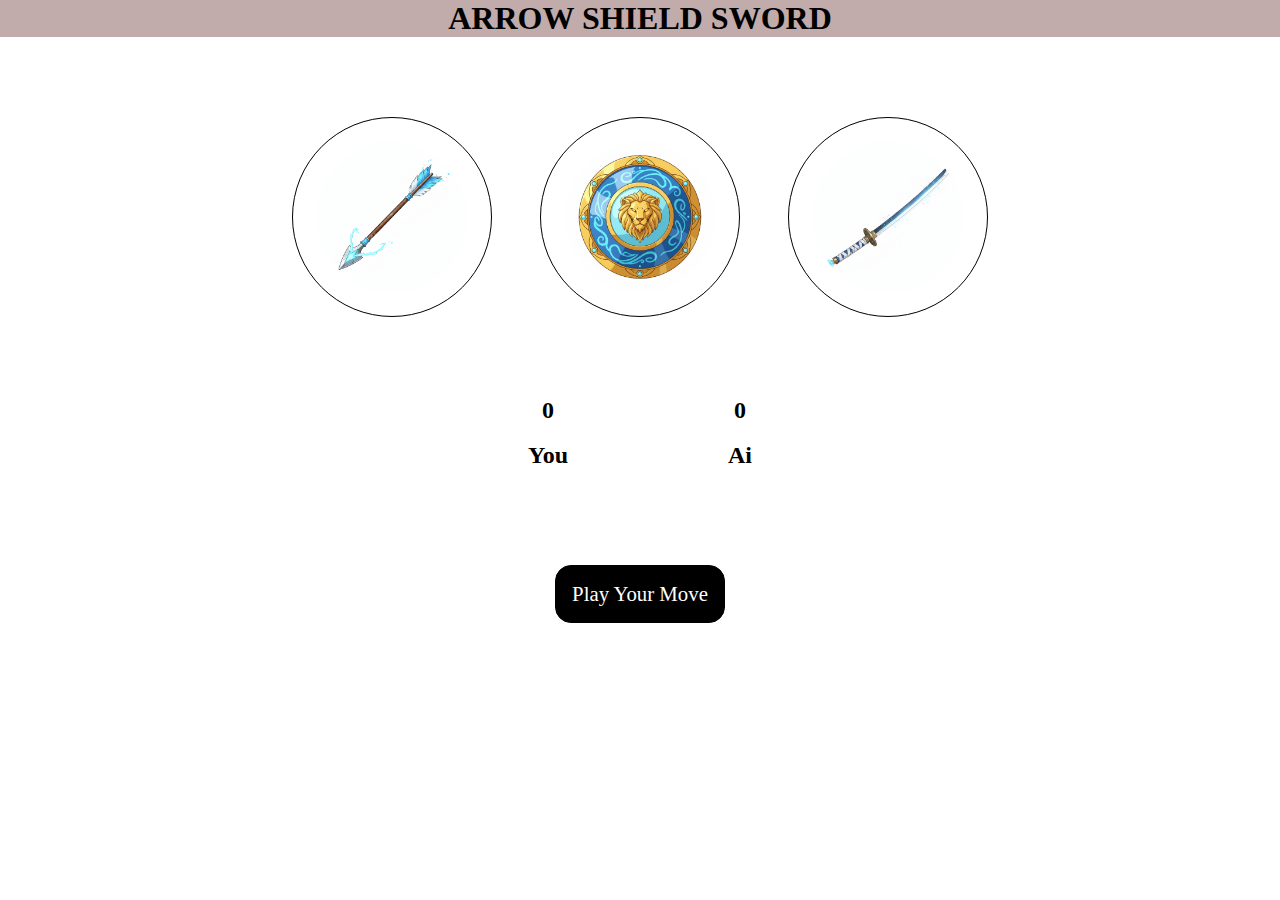
<file: rock,paper,scissor/index.html>
<!DOCTYPE html>
<html lang="en">
<head>
    <meta charset="UTF-8">
    <meta name="viewport" content="width=device-width, initial-scale=1.0">
    <title>ARROW SHIELD SWORD</title>
    <link rel="stylesheet" href="style.css">
</head>
<body>
    <h1>ARROW SHIELD SWORD</h1>
    <div class="choices">
    <div class="choice" id="arrow">
        <img src="./images/arrow.png" alt="arrow">
    </div>
    <div class="choice" id="shield">
        <img src="./images/shield.png" alt="shield">
    </div>
    <div class="choice" id="sword">
        <img src="./images/sword.png" alt="sword">
    </div>
    </div>
    <div class="score-board">
        <div class="score">
            <p id="user-score">0</p><br>
            <p>You</p>
        </div>
        <div class="score">
            <p id="comp-score">0</p><br>
            <p>Ai</p>
        </div>
    </div>
    <div class="message-container">
        <p id="msg">Play Your Move</p>
    </div>
</body>
<script src="script.js"></script>
</html>
</file>
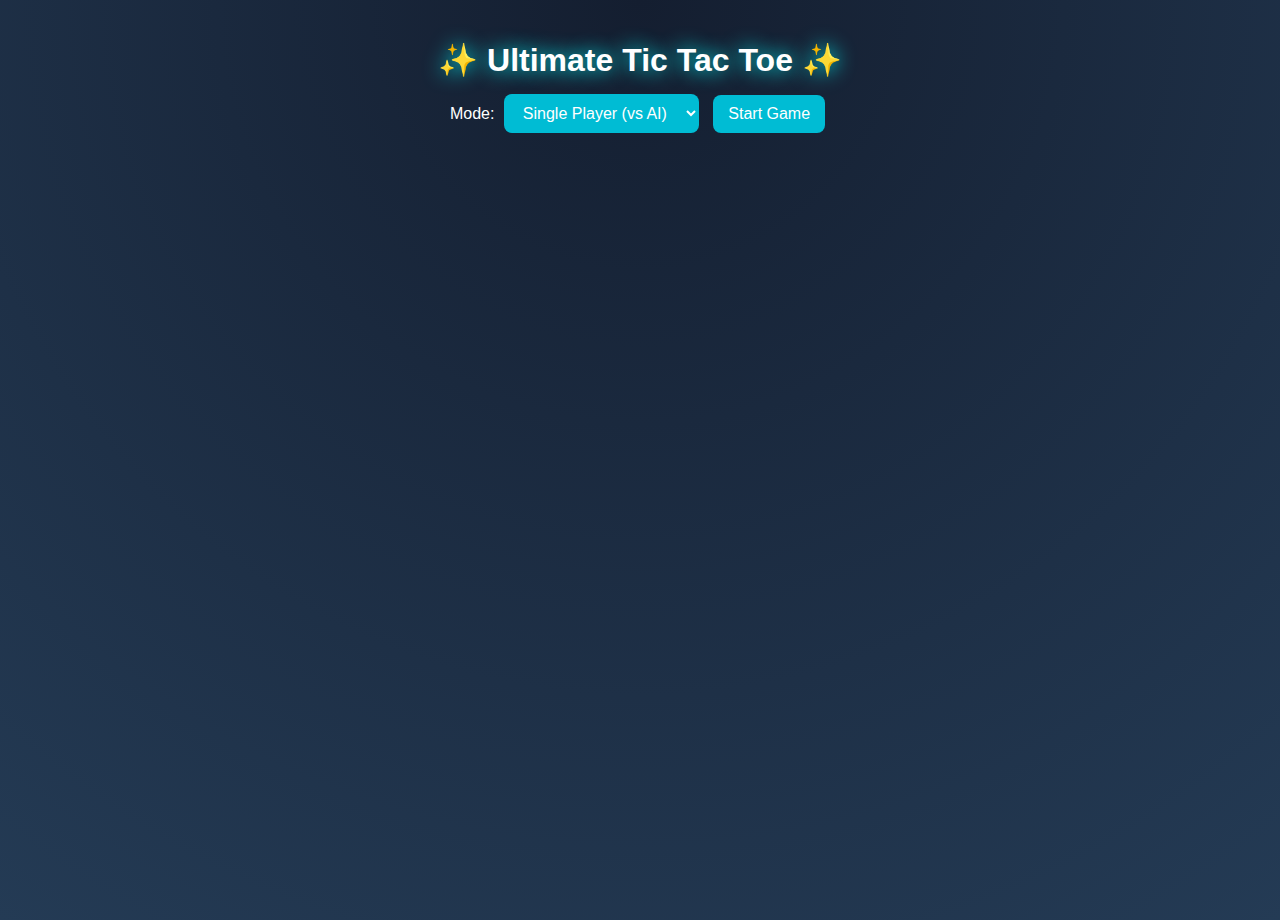
<file: TICK tac toe/index.html>
<!DOCTYPE html>
<html lang="en">
<head>
  <meta charset="UTF-8" />
  <meta name="viewport" content="width=device-width, initial-scale=1.0"/>
  <title>Ultimate Tic Tac Toe</title>
  <style>
    body {
      margin: 0;
      font-family: 'Poppins', sans-serif;
      background: radial-gradient(circle at top, #141e30, #243b55);
      color: #fff;
      display: flex;
      flex-direction: column;
      align-items: center;
      justify-content: flex-start;
      min-height: 100vh;
      padding-top: 20px;
    }

    h1 {
      text-shadow: 0 0 20px #00ffff;
      text-align: center;
      margin-bottom: 10px;
    }

    select, button {
      padding: 10px 15px;
      border: none;
      border-radius: 8px;
      background: #00bcd4;
      color: white;
      cursor: pointer;
      margin: 5px;
      font-size: 1rem;
    }

    .board {
      display: grid;
      gap: 6px;
      margin-top: 15px;
      justify-content: center;
      align-content: center;
      max-width: 40vw;
    }

    .cell {
      background: rgba(255,255,255,0.15);
      border-radius: 8px;
      display: flex;
      justify-content: center;
      align-items: center;
      aspect-ratio: 1 / 1;
      color: #00e5ff;
      cursor: pointer;
      transition: background 0.3s, transform 0.1s;
      user-select: none;
    }

    .cell:hover {
      background: rgba(255,255,255,0.25);
      transform: scale(1.05);
    }

    .winner {
      margin-top: 15px;
      text-shadow: 0 0 10px #00ff88;
      font-size: 1.1em;
      text-align: center;
    }

    @media (max-width: 600px) {
      h1 { font-size: 1.3rem; }
      select, button { font-size: 0.9rem; padding: 8px 10px; }
    }
  </style>
</head>
<body>

  <h1>✨ Ultimate Tic Tac Toe ✨</h1>

  <div class="controls">
    <label for="mode">Mode:</label>
    <select id="mode">
      <option value="1">Single Player (vs AI)</option>
      <option value="2">2 Players (3×3)</option>
      <option value="3">3 Players (4×4)</option>
      <option value="4">4 Players (6×6)</option>
    </select>
    <button id="startBtn">Start Game</button>
  </div>

  <div class="board" id="board"></div>
  <div class="winner" id="winner"></div>
  <button id="resetBtn" style="display:none;">Restart</button>

  <script>
    const board = document.getElementById("board");
    const winnerText = document.getElementById("winner");
    const resetBtn = document.getElementById("resetBtn");
    const startBtn = document.getElementById("startBtn");
    const modeSelect = document.getElementById("mode");

    const symbols = ["❌", "⭕", "🟡", "🟢"];
    let mode, players, gameState, currentPlayer, gameActive, boardSize;

    startBtn.addEventListener("click", startGame);
    resetBtn.addEventListener("click", startGame);

    function startGame() {
      board.innerHTML = "";
      winnerText.textContent = "";
      resetBtn.style.display = "none";
      mode = parseInt(modeSelect.value, 10);
      players = symbols.slice(0, mode);
      currentPlayer = 0;
      gameActive = true;

      // Set board size dynamically
      if (mode === 1 || mode === 2) boardSize = 3;
      else if (mode === 3) boardSize = 4;
      else boardSize = 6;

      gameState = Array(boardSize * boardSize).fill("");

      // Adjust cell size dynamically
      const cellSize = Math.min(80 / boardSize, 20); // vw unit for responsive sizing
      board.style.gridTemplateColumns = `repeat(${boardSize}, minmax(30px, ${cellSize}vw))`;

      for (let i = 0; i < boardSize * boardSize; i++) {
        const cell = document.createElement("div");
        cell.classList.add("cell");
        cell.dataset.index = i;
        cell.style.fontSize = `${Math.max(1.2, 4.5 - boardSize * 0.5)}vw`; // ensure readable
        cell.addEventListener("click", handleClick);
        board.appendChild(cell);
      }
    }

    function handleClick(e) {
      const index = Number(e.target.dataset.index);
      if (!gameActive || gameState[index] !== "") return;

      gameState[index] = players[currentPlayer];
      e.target.textContent = players[currentPlayer];

      if (checkWinner()) {
        winnerText.textContent = `🎉 Player ${currentPlayer + 1} (${players[currentPlayer]}) Wins!`;
        gameActive = false;
        resetBtn.style.display = "block";
        return;
      }

      if (gameState.every(c => c !== "")) {
        winnerText.textContent = "🤝 Draw!";
        gameActive = false;
        resetBtn.style.display = "block";
        return;
      }

      // If single-player, let AI move after human (player 0) move
      if (mode === 1 && currentPlayer === 0) {
        currentPlayer = 1;
        aiMove();
        return;
      }

      currentPlayer = (currentPlayer + 1) % mode;
    }

    // Simple AI — tries to win or block using players[] symbols
    function aiMove() {
      if (!gameActive) return;
      const empty = gameState.map((v, i) => v === "" ? i : null).filter(v => v !== null);
      if (empty.length === 0) return;

      const aiSymbol = players[1] || symbols[1];
      const humanSymbol = players[0] || symbols[0];

      // Try to win
      for (let i of empty) {
        gameState[i] = aiSymbol;
        if (checkWinner()) {
          return finalizeAIMove(i, aiSymbol);
        }
        gameState[i] = "";
      }

      // Try to block human
      for (let i of empty) {
        gameState[i] = humanSymbol;
        if (checkWinner()) {
          gameState[i] = aiSymbol;
          return finalizeAIMove(i, aiSymbol);
        }
        gameState[i] = "";
      }

      // Else random
      const move = empty[Math.floor(Math.random() * empty.length)];
      finalizeAIMove(move, aiSymbol);
    }

    function finalizeAIMove(index, symbol) {
      if (index == null || !gameActive) return;
      setTimeout(() => {
        gameState[index] = symbol;
        if (board.children[index]) board.children[index].textContent = symbol;

        if (checkWinner()) {
          winnerText.textContent = "🤖 AI Wins!";
          gameActive = false;
          resetBtn.style.display = "block";
          return;
        }

        if (gameState.every(c => c !== "")) {
          winnerText.textContent = "🤝 Draw!";
          gameActive = false;
          resetBtn.style.display = "block";
          return;
        }

        currentPlayer = 0;
      }, 400);
    }

    // Check winner dynamically (any board size)
    function checkWinner() {
      const lines = [];

      // Rows
      for (let r = 0; r < boardSize; r++) {
        lines.push([...Array(boardSize).keys()].map(i => r * boardSize + i));
      }
      // Columns
      for (let c = 0; c < boardSize; c++) {
        lines.push([...Array(boardSize).keys()].map(i => i * boardSize + c));
      }
      // Diagonals
      lines.push([...Array(boardSize).keys()].map(i => i * (boardSize + 1)));
      lines.push([...Array(boardSize).keys()].map(i => (i + 1) * (boardSize - 1)));

      return lines.some(line => {
        const values = line.map(i => gameState[i]);
        return values[0] && values.every(v => v === values[0]);
      });
    }
  </script>
</body>
</html>
</file>
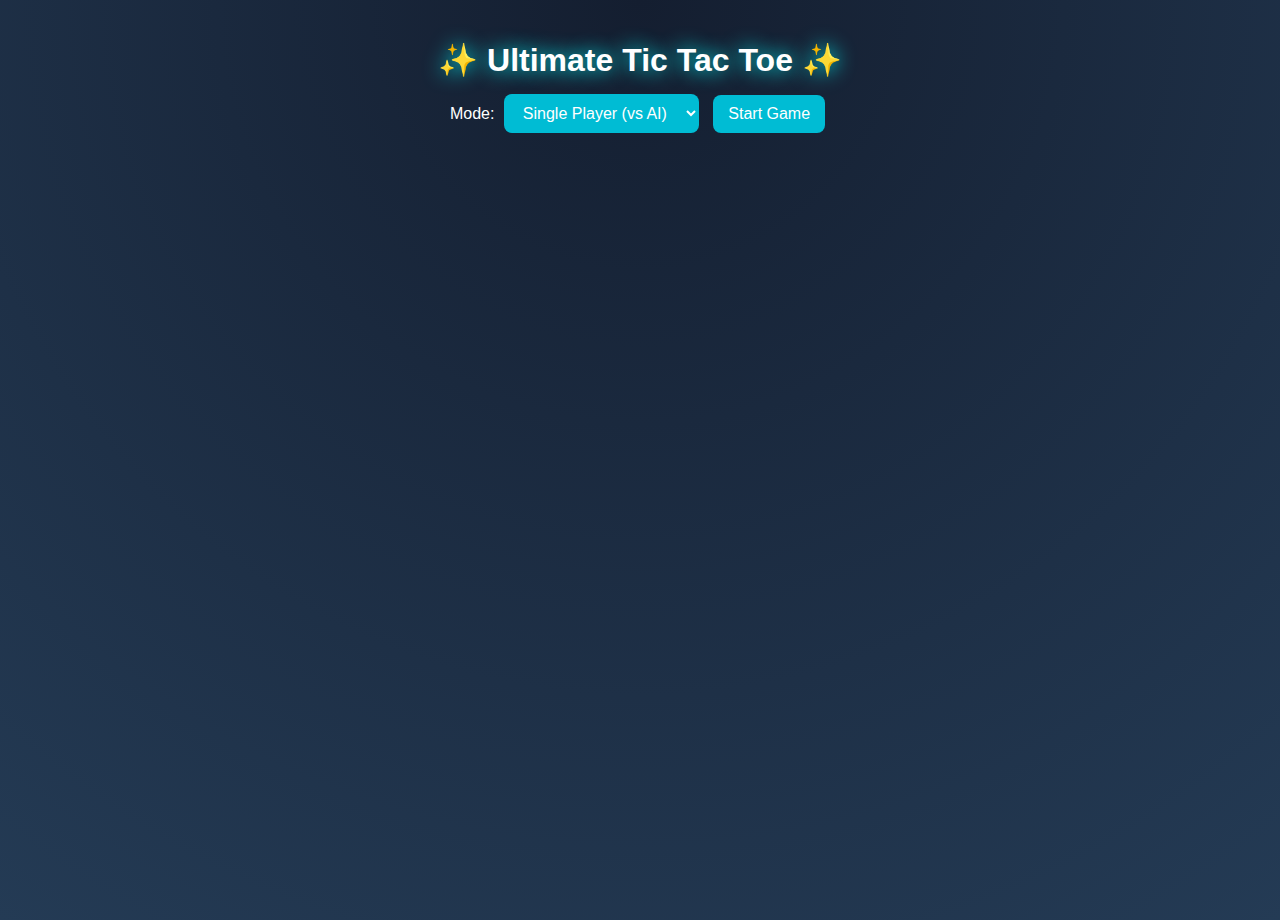
<file: TICK tac toe/index2.html>
<!DOCTYPE html>
<html lang="en">
<head>
<meta charset="UTF-8">
<meta name="viewport" content="width=device-width, initial-scale=1.0">
<title>Ultimate Tic Tac Toe</title>
<style>
  body {
    margin: 0;
    font-family: 'Poppins', sans-serif;
    background: radial-gradient(circle at top, #141e30, #243b55);
    color: #fff;
    display: flex;
    flex-direction: column;
    align-items: center;
    justify-content: flex-start;
    min-height: 100vh;
    padding-top: 20px;
  }

  h1 {
    text-shadow: 0 0 20px #00ffff;
    text-align: center;
    margin-bottom: 10px;
  }

  select, button {
    padding: 10px 15px;
    border: none;
    border-radius: 8px;
    background: #00bcd4;
    color: white;
    cursor: pointer;
    margin: 5px;
    font-size: 1rem;
  }

  .board {
    display: grid;
    gap: 6px;
    margin-top: 15px;
    justify-content: center;
    align-content: center;
    max-width: 40vw;
  }

  .cell {
    background: rgba(255,255,255,0.15);
    border-radius: 8px;
    display: flex;
    justify-content: center;
    align-items: center;
    aspect-ratio: 1 / 1;
    color: #00e5ff;
    cursor: pointer;
    transition: background 0.3s, transform 0.1s;
    user-select: none;
  }

  .cell:hover {
    background: rgba(255,255,255,0.25);
    transform: scale(1.05);
  }

  .winner {
    margin-top: 15px;
    text-shadow: 0 0 10px #00ff88;
    font-size: 1.1em;
    text-align: center;
  }

  @media (max-width: 600px) {
    h1 { font-size: 1.3rem; }
    select, button { font-size: 0.9rem; padding: 8px 10px; }
  }
</style>
</head>
<body>

<h1>✨ Ultimate Tic Tac Toe ✨</h1>

<div class="controls">
  <label for="mode">Mode:</label>
  <select id="mode">
    <option value="1">Single Player (vs AI)</option>
    <option value="2">2 Players (3×3)</option>
    <option value="3">3 Players (4×4)</option>
    <option value="4">4 Players (6×6)</option>
  </select>
  <button id="startBtn">Start Game</button>
</div>

<div class="board" id="board"></div>
<div class="winner" id="winner"></div>
<button id="resetBtn" style="display:none;">Restart</button>

<script>
  const board = document.getElementById("board");
  const winnerText = document.getElementById("winner");
  const resetBtn = document.getElementById("resetBtn");
  const startBtn = document.getElementById("startBtn");
  const modeSelect = document.getElementById("mode");

  const symbols = ["❌", "⭕", "🟡", "🟢"];
  let mode, players, gameState, currentPlayer, gameActive, boardSize;

  startBtn.addEventListener("click", startGame);
  resetBtn.addEventListener("click", startGame);

  function startGame() {
    board.innerHTML = "";
    winnerText.textContent = "";
    resetBtn.style.display = "none";
    mode = parseInt(modeSelect.value);
    players = symbols.slice(0, mode);
    currentPlayer = 0;
    gameActive = true;

    // Set board size dynamically
    if (mode === 1 || mode === 2) boardSize = 3;
    else if (mode === 3) boardSize = 4;
    else boardSize = 6;

    gameState = Array(boardSize * boardSize).fill("");

    // Adjust cell size dynamically
    const cellSize = Math.min(80 / boardSize, 20); // ensure fit for mobile
    
    // ⬇️ CORRECTED THIS LINE (Used backticks ``)
    board.style.gridTemplateColumns = `repeat(${boardSize}, minmax(30px, ${cellSize}vw))`;

    for (let i = 0; i < boardSize * boardSize; i++) {
      const cell = document.createElement("div");
      cell.classList.add("cell");
      cell.dataset.index = i;
      
      // ⬇️ CORRECTED THIS LINE (Used backticks ``)
      cell.style.fontSize = `${4.5 - boardSize * 0.5}vw`; // smaller on bigger boards
      
      cell.addEventListener("click", handleClick);
      board.appendChild(cell);
    }
  }

  function handleClick(e) {
    const index = e.target.dataset.index;
    if (!gameActive || gameState[index] !== "") return;

    gameState[index] = players[currentPlayer];
    e.target.textContent = players[currentPlayer];

    if (checkWinner()) {
      winnerText.textContent = `🎉 Player ${currentPlayer + 1} (${players[currentPlayer]}) Wins!`;
      gameActive = false;
      resetBtn.style.display = "block";
      return;
    }

    if (gameState.every(c => c !== "")) {
      winnerText.textContent = "🤝 Draw!";
      gameActive = false;
      resetBtn.style.display = "block";
      return;
    }

    if (mode === 1 && currentPlayer === 0) {
      currentPlayer = 1;
      aiMove();
      return;
    }

    currentPlayer = (currentPlayer + 1) % mode;
  }

  // Smarter AI — tries to win or block
  function aiMove() {
    const empty = gameState.map((v,i)=>v===""?i:null).filter(v=>v!==null);

    // Try to win
    for (let i of empty) {
      gameState[i] = symbols[1];
      if (checkWinner()) { return finalizeAIMove(i); }
      gameState[i] = "";
    }

    // Try to block player
    for (let i of empty) {
      gameState[i] = symbols[0];
      if (checkWinner()) {
        gameState[i] = symbols[1];
        return finalizeAIMove(i);
      }
      gameState[i] = "";
    }

    // Else random
    const move = empty[Math.floor(Math.random()*empty.length)];
    finalizeAIMove(move);
  }

  function finalizeAIMove(index) {
    setTimeout(()=>{
      gameState[index] = symbols[1];
      board.children[index].textContent = symbols[1];
      if (checkWinner()) {
        winnerText.textContent = "🤖 AI Wins!";
        gameActive = false;
        resetBtn.style.display = "block";
        return;
      }
      if (gameState.every(c => c !== "")) {
        winnerText.textContent = "🤝 Draw!";
        gameActive = false;
        resetBtn.style.display = "block";
        return;
      }
      currentPlayer = 0;
    }, 400);
  }

  // ✅ Check winner dynamically (any board size)
  function checkWinner() {
    const lines = [];

    // Rows
    for (let r = 0; r < boardSize; r++) {
      lines.push([...Array(boardSize).keys()].map(i => r * boardSize + i));
    }
    // Columns
    for (let c = 0; c < boardSize; c++) {
      lines.push([...Array(boardSize).keys()].map(i => i * boardSize + c));
    }
    // Diagonals
    lines.push([...Array(boardSize).keys()].map(i => i * (boardSize + 1)));
    lines.push([...Array(boardSize).keys()].map(i => (i + 1) * (boardSize - 1)));

    return lines.some(line => {
      const values = line.map(i => gameState[i]);
      return values[0] && values.every(v => v === values[0]);
    });
  }
</script>
</body>
</html>
</file>
<file: rock,paper,scissor/style.css>
*{
    margin: 0;
    padding: 0;
    box-sizing: border-box;
}
h1{
    text-align: center;
    background-color: rgb(193, 171, 171);
}
.choices{
    display: flex;
    width: auto;
    display: flex;
    gap : 3rem;
    margin-top: 5rem;
    justify-content:center;
}
.choice{
    width: 200px;
    height: 200px;
    border: 1px solid black;
    border-radius: 50%;
    display: flex;
   justify-content: center;
    background-color: white;
}
.choice:hover{
    cursor: pointer;
    opacity: 0.5;
    border: 5px solid blue;
}
.choice img{
    width: 150px;
    height: 150px;
    object-fit: cover; 
    margin: auto;
    border-radius: 50%;
    
    align-items: center;
}
.score-board{
    display: flex;
    gap: 10rem;
    align-items: center;
    justify-content: center;
    margin-top: 5rem;
}
.score p{
    font-size: 1.5rem;
    font-weight: bold;
    text-align: center;
}
.message-container{
    text-align: center;
    margin-top: 3rem;
    font-size: 1.3rem ;
    align-items: center ;
}
#msg{
    margin-top: 3rem;
    background-color: black;
    color: white;
    padding: 1rem;
    display: inline-block;
    border: 1px solid black;
    border-radius: 1rem;
}
</file>
